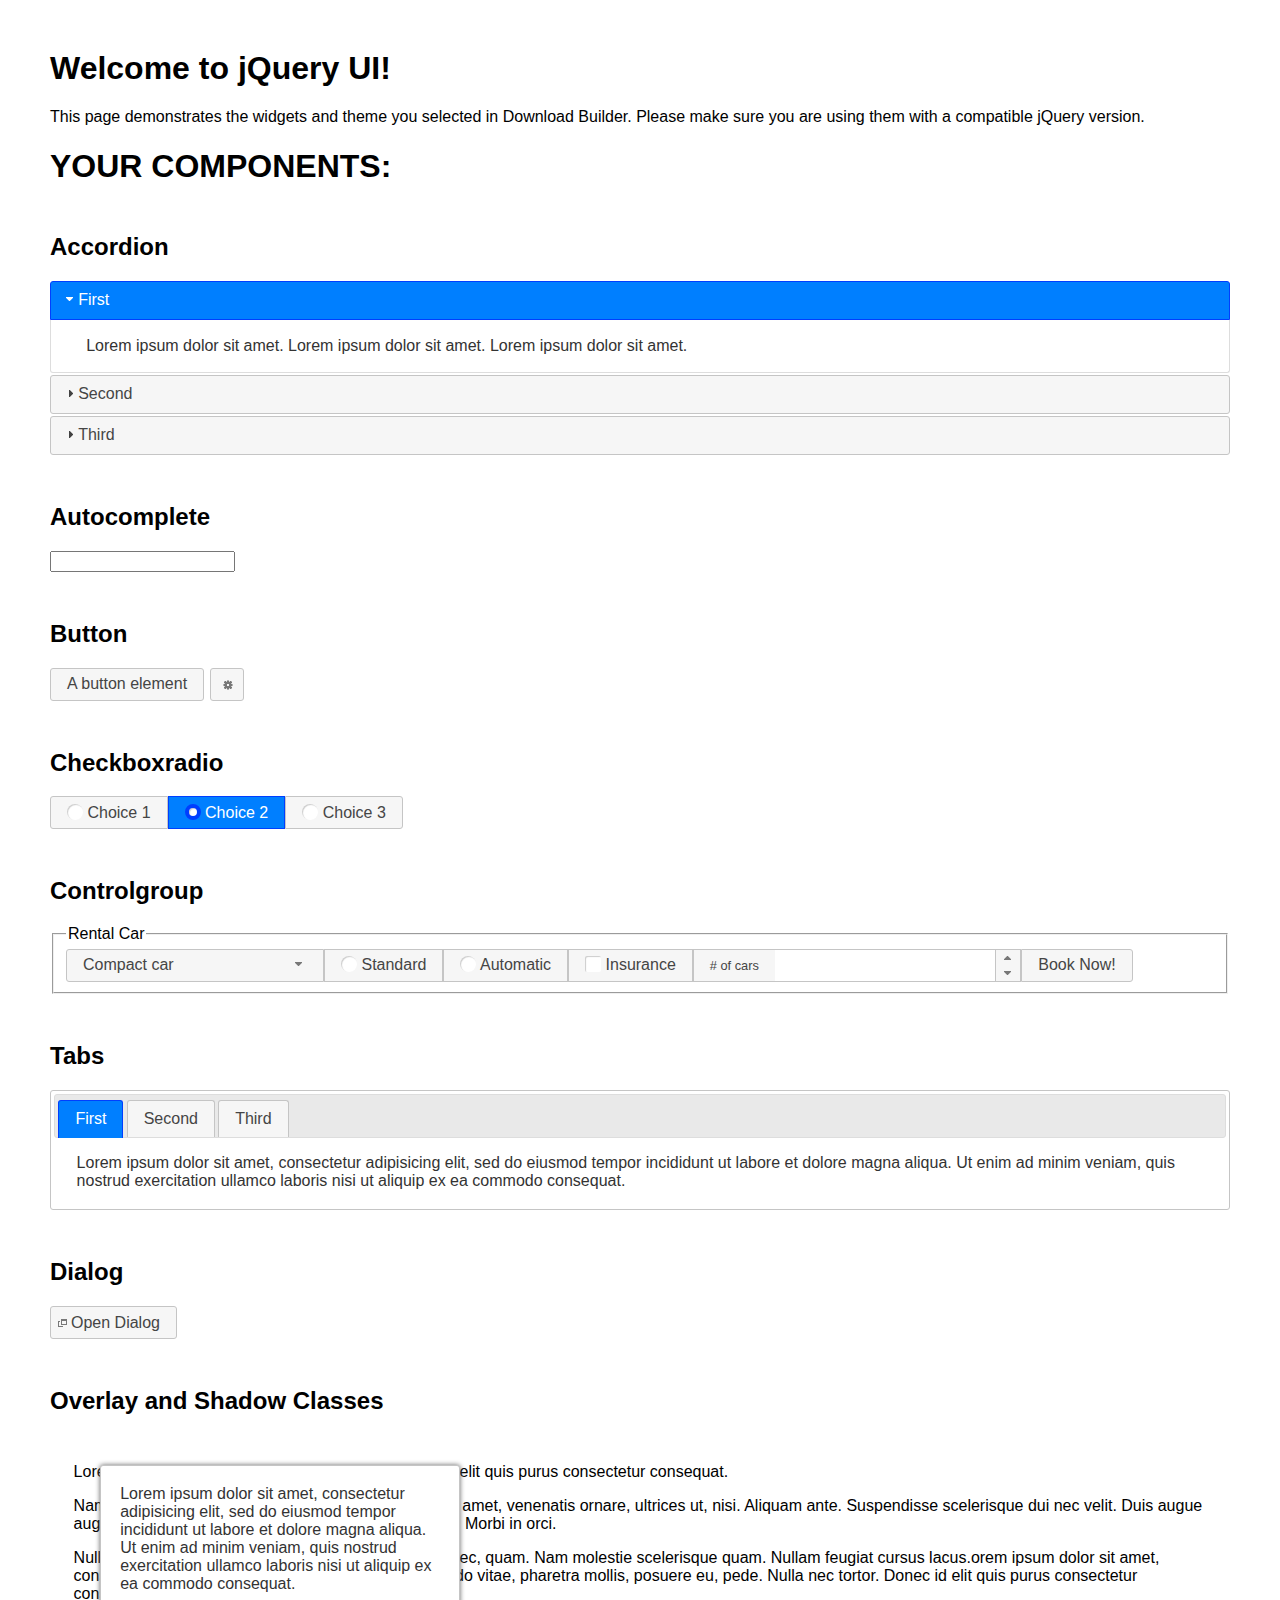
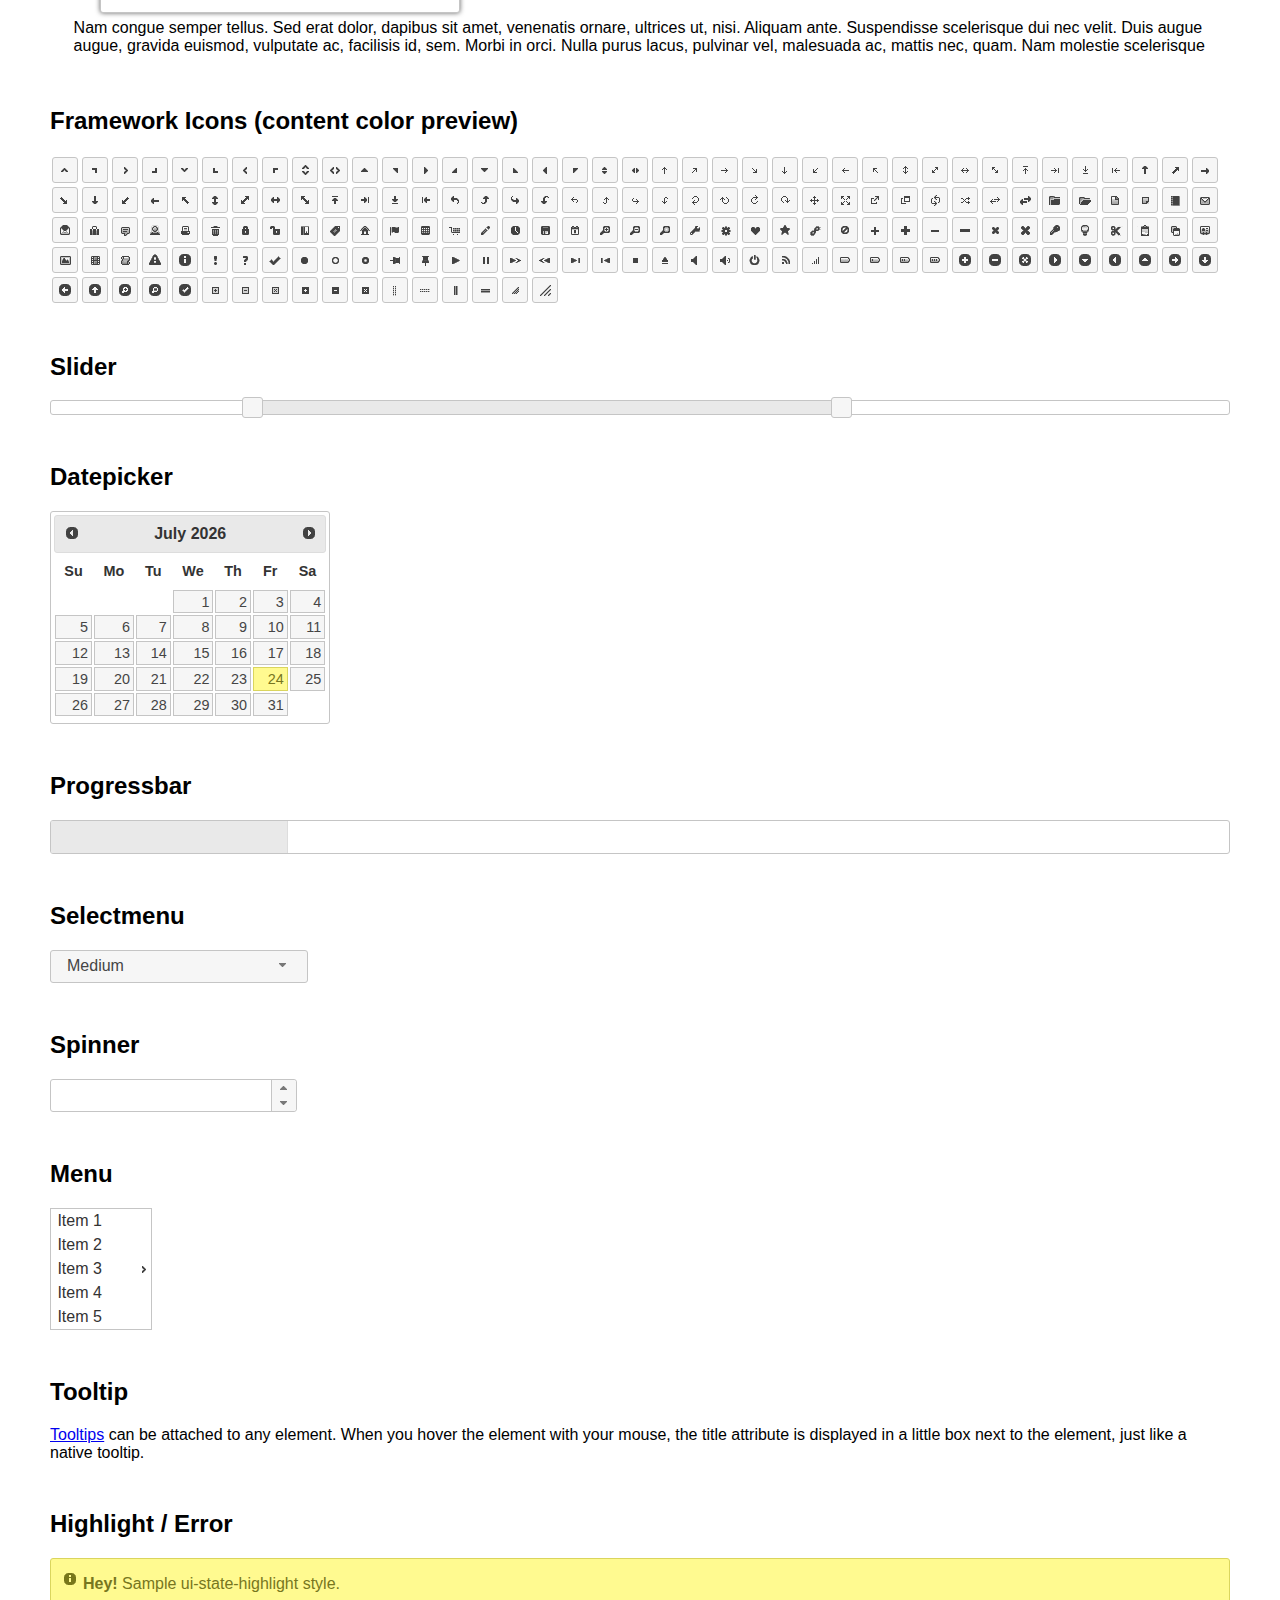
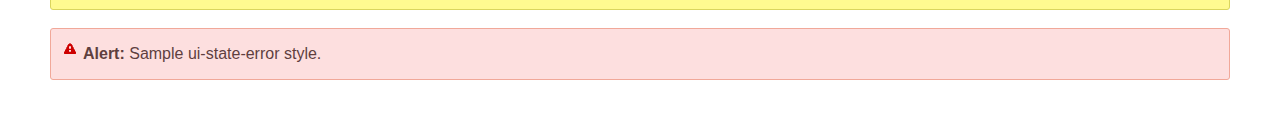
<file: staticfiles/js/jquery-ui-1.13.2/index.html>
<!doctype html>
<html lang="us">
<head>
	<meta charset="utf-8">
	<title>jQuery UI Example Page</title>
	<link href="jquery-ui.css" rel="stylesheet">
	<style>
	body{
		font-family: "Trebuchet MS", sans-serif;
		margin: 50px;
	}
	.demoHeaders {
		margin-top: 2em;
	}
	#dialog-link {
		padding: .4em 1em .4em 20px;
		text-decoration: none;
		position: relative;
	}
	#dialog-link span.ui-icon {
		margin: 0 5px 0 0;
		position: absolute;
		left: .2em;
		top: 50%;
		margin-top: -8px;
	}
	#icons {
		margin: 0;
		padding: 0;
	}
	#icons li {
		margin: 2px;
		position: relative;
		padding: 4px 0;
		cursor: pointer;
		float: left;
		list-style: none;
	}
	#icons span.ui-icon {
		float: left;
		margin: 0 4px;
	}
	.fakewindowcontain .ui-widget-overlay {
		position: absolute;
	}
	select {
		width: 200px;
	}
	</style>
</head>
<body>

<h1>Welcome to jQuery UI!</h1>

<div class="ui-widget">
	<p>This page demonstrates the widgets and theme you selected in Download Builder. Please make sure you are using them with a compatible jQuery version.</p>
</div>

<h1>YOUR COMPONENTS:</h1>

<!-- Accordion -->
<h2 class="demoHeaders">Accordion</h2>
<div id="accordion">
	<h3>First</h3>
	<div>Lorem ipsum dolor sit amet. Lorem ipsum dolor sit amet. Lorem ipsum dolor sit amet.</div>
	<h3>Second</h3>
	<div>Phasellus mattis tincidunt nibh.</div>
	<h3>Third</h3>
	<div>Nam dui erat, auctor a, dignissim quis.</div>
</div>

<!-- Autocomplete -->
<h2 class="demoHeaders">Autocomplete</h2>
<div>
	<input id="autocomplete" title="type &quot;a&quot;">
</div>

<!-- Button -->
<h2 class="demoHeaders">Button</h2>
<button id="button">A button element</button>
<button id="button-icon">An icon-only button</button>

<!-- Checkboxradio -->
<h2 class="demoHeaders">Checkboxradio</h2>
<form style="margin-top: 1em;">
	<div id="radioset">
		<input type="radio" id="radio1" name="radio"><label for="radio1">Choice 1</label>
		<input type="radio" id="radio2" name="radio" checked="checked"><label for="radio2">Choice 2</label>
		<input type="radio" id="radio3" name="radio"><label for="radio3">Choice 3</label>
	</div>
</form>

<!-- Controlgroup -->
<h2 class="demoHeaders">Controlgroup</h2>
<fieldset>
	<legend>Rental Car</legend>
	<div id="controlgroup">
		<select id="car-type">
			<option>Compact car</option>
			<option>Midsize car</option>
			<option>Full size car</option>
			<option>SUV</option>
			<option>Luxury</option>
			<option>Truck</option>
			<option>Van</option>
		</select>
		<label for="transmission-standard">Standard</label>
		<input type="radio" name="transmission" id="transmission-standard">
		<label for="transmission-automatic">Automatic</label>
		<input type="radio" name="transmission" id="transmission-automatic">
		<label for="insurance">Insurance</label>
		<input type="checkbox" name="insurance" id="insurance">
		<label for="horizontal-spinner" class="ui-controlgroup-label"># of cars</label>
		<input id="horizontal-spinner" class="ui-spinner-input">
		<button>Book Now!</button>
	</div>
</fieldset>

<!-- Tabs -->
<h2 class="demoHeaders">Tabs</h2>
<div id="tabs">
	<ul>
		<li><a href="#tabs-1">First</a></li>
		<li><a href="#tabs-2">Second</a></li>
		<li><a href="#tabs-3">Third</a></li>
	</ul>
	<div id="tabs-1">Lorem ipsum dolor sit amet, consectetur adipisicing elit, sed do eiusmod tempor incididunt ut labore et dolore magna aliqua. Ut enim ad minim veniam, quis nostrud exercitation ullamco laboris nisi ut aliquip ex ea commodo consequat.</div>
	<div id="tabs-2">Phasellus mattis tincidunt nibh. Cras orci urna, blandit id, pretium vel, aliquet ornare, felis. Maecenas scelerisque sem non nisl. Fusce sed lorem in enim dictum bibendum.</div>
	<div id="tabs-3">Nam dui erat, auctor a, dignissim quis, sollicitudin eu, felis. Pellentesque nisi urna, interdum eget, sagittis et, consequat vestibulum, lacus. Mauris porttitor ullamcorper augue.</div>
</div>

<h2 class="demoHeaders">Dialog</h2>
<p>
	<button id="dialog-link" class="ui-button ui-corner-all ui-widget">
		<span class="ui-icon ui-icon-newwin"></span>Open Dialog
	</button>
</p>

<h2 class="demoHeaders">Overlay and Shadow Classes</h2>
<div style="position: relative; width: 96%; height: 200px; padding:1% 2%; overflow:hidden;" class="fakewindowcontain">
	<p>Lorem ipsum dolor sit amet,  Nulla nec tortor. Donec id elit quis purus consectetur consequat. </p><p>Nam congue semper tellus. Sed erat dolor, dapibus sit amet, venenatis ornare, ultrices ut, nisi. Aliquam ante. Suspendisse scelerisque dui nec velit. Duis augue augue, gravida euismod, vulputate ac, facilisis id, sem. Morbi in orci. </p><p>Nulla purus lacus, pulvinar vel, malesuada ac, mattis nec, quam. Nam molestie scelerisque quam. Nullam feugiat cursus lacus.orem ipsum dolor sit amet, consectetur adipiscing elit. Donec libero risus, commodo vitae, pharetra mollis, posuere eu, pede. Nulla nec tortor. Donec id elit quis purus consectetur consequat. </p><p>Nam congue semper tellus. Sed erat dolor, dapibus sit amet, venenatis ornare, ultrices ut, nisi. Aliquam ante. Suspendisse scelerisque dui nec velit. Duis augue augue, gravida euismod, vulputate ac, facilisis id, sem. Morbi in orci. Nulla purus lacus, pulvinar vel, malesuada ac, mattis nec, quam. Nam molestie scelerisque quam. </p><p>Nullam feugiat cursus lacus.orem ipsum dolor sit amet, consectetur adipiscing elit. Donec libero risus, commodo vitae, pharetra mollis, posuere eu, pede. Nulla nec tortor. Donec id elit quis purus consectetur consequat. Nam congue semper tellus. Sed erat dolor, dapibus sit amet, venenatis ornare, ultrices ut, nisi. Aliquam ante. </p><p>Suspendisse scelerisque dui nec velit. Duis augue augue, gravida euismod, vulputate ac, facilisis id, sem. Morbi in orci. Nulla purus lacus, pulvinar vel, malesuada ac, mattis nec, quam. Nam molestie scelerisque quam. Nullam feugiat cursus lacus.orem ipsum dolor sit amet, consectetur adipiscing elit. Donec libero risus, commodo vitae, pharetra mollis, posuere eu, pede. Nulla nec tortor. Donec id elit quis purus consectetur consequat. Nam congue semper tellus. Sed erat dolor, dapibus sit amet, venenatis ornare, ultrices ut, nisi. </p>

	<!-- ui-dialog -->
	<div class="ui-widget-overlay ui-front"></div>
	<div style="position: absolute; width: 320px; left: 50px; top: 30px; padding: 1.2em" class="ui-widget ui-front ui-widget-content ui-corner-all ui-widget-shadow">
		Lorem ipsum dolor sit amet, consectetur adipisicing elit, sed do eiusmod tempor incididunt ut labore et dolore magna aliqua. Ut enim ad minim veniam, quis nostrud exercitation ullamco laboris nisi ut aliquip ex ea commodo consequat.
	</div>

</div>

<!-- ui-dialog -->
<div id="dialog" title="Dialog Title">
	<p>Lorem ipsum dolor sit amet, consectetur adipisicing elit, sed do eiusmod tempor incididunt ut labore et dolore magna aliqua. Ut enim ad minim veniam, quis nostrud exercitation ullamco laboris nisi ut aliquip ex ea commodo consequat.</p>
</div>


<h2 class="demoHeaders">Framework Icons (content color preview)</h2>
<ul id="icons" class="ui-widget ui-helper-clearfix">
	<li class="ui-state-default ui-corner-all" title=".ui-icon-caret-1-n"><span class="ui-icon ui-icon-caret-1-n"></span></li>
	<li class="ui-state-default ui-corner-all" title=".ui-icon-caret-1-ne"><span class="ui-icon ui-icon-caret-1-ne"></span></li>
	<li class="ui-state-default ui-corner-all" title=".ui-icon-caret-1-e"><span class="ui-icon ui-icon-caret-1-e"></span></li>
	<li class="ui-state-default ui-corner-all" title=".ui-icon-caret-1-se"><span class="ui-icon ui-icon-caret-1-se"></span></li>
	<li class="ui-state-default ui-corner-all" title=".ui-icon-caret-1-s"><span class="ui-icon ui-icon-caret-1-s"></span></li>
	<li class="ui-state-default ui-corner-all" title=".ui-icon-caret-1-sw"><span class="ui-icon ui-icon-caret-1-sw"></span></li>
	<li class="ui-state-default ui-corner-all" title=".ui-icon-caret-1-w"><span class="ui-icon ui-icon-caret-1-w"></span></li>
	<li class="ui-state-default ui-corner-all" title=".ui-icon-caret-1-nw"><span class="ui-icon ui-icon-caret-1-nw"></span></li>
	<li class="ui-state-default ui-corner-all" title=".ui-icon-caret-2-n-s"><span class="ui-icon ui-icon-caret-2-n-s"></span></li>
	<li class="ui-state-default ui-corner-all" title=".ui-icon-caret-2-e-w"><span class="ui-icon ui-icon-caret-2-e-w"></span></li>
	<li class="ui-state-default ui-corner-all" title=".ui-icon-triangle-1-n"><span class="ui-icon ui-icon-triangle-1-n"></span></li>
	<li class="ui-state-default ui-corner-all" title=".ui-icon-triangle-1-ne"><span class="ui-icon ui-icon-triangle-1-ne"></span></li>
	<li class="ui-state-default ui-corner-all" title=".ui-icon-triangle-1-e"><span class="ui-icon ui-icon-triangle-1-e"></span></li>
	<li class="ui-state-default ui-corner-all" title=".ui-icon-triangle-1-se"><span class="ui-icon ui-icon-triangle-1-se"></span></li>
	<li class="ui-state-default ui-corner-all" title=".ui-icon-triangle-1-s"><span class="ui-icon ui-icon-triangle-1-s"></span></li>
	<li class="ui-state-default ui-corner-all" title=".ui-icon-triangle-1-sw"><span class="ui-icon ui-icon-triangle-1-sw"></span></li>
	<li class="ui-state-default ui-corner-all" title=".ui-icon-triangle-1-w"><span class="ui-icon ui-icon-triangle-1-w"></span></li>
	<li class="ui-state-default ui-corner-all" title=".ui-icon-triangle-1-nw"><span class="ui-icon ui-icon-triangle-1-nw"></span></li>
	<li class="ui-state-default ui-corner-all" title=".ui-icon-triangle-2-n-s"><span class="ui-icon ui-icon-triangle-2-n-s"></span></li>
	<li class="ui-state-default ui-corner-all" title=".ui-icon-triangle-2-e-w"><span class="ui-icon ui-icon-triangle-2-e-w"></span></li>
	<li class="ui-state-default ui-corner-all" title=".ui-icon-arrow-1-n"><span class="ui-icon ui-icon-arrow-1-n"></span></li>
	<li class="ui-state-default ui-corner-all" title=".ui-icon-arrow-1-ne"><span class="ui-icon ui-icon-arrow-1-ne"></span></li>
	<li class="ui-state-default ui-corner-all" title=".ui-icon-arrow-1-e"><span class="ui-icon ui-icon-arrow-1-e"></span></li>
	<li class="ui-state-default ui-corner-all" title=".ui-icon-arrow-1-se"><span class="ui-icon ui-icon-arrow-1-se"></span></li>
	<li class="ui-state-default ui-corner-all" title=".ui-icon-arrow-1-s"><span class="ui-icon ui-icon-arrow-1-s"></span></li>
	<li class="ui-state-default ui-corner-all" title=".ui-icon-arrow-1-sw"><span class="ui-icon ui-icon-arrow-1-sw"></span></li>
	<li class="ui-state-default ui-corner-all" title=".ui-icon-arrow-1-w"><span class="ui-icon ui-icon-arrow-1-w"></span></li>
	<li class="ui-state-default ui-corner-all" title=".ui-icon-arrow-1-nw"><span class="ui-icon ui-icon-arrow-1-nw"></span></li>
	<li class="ui-state-default ui-corner-all" title=".ui-icon-arrow-2-n-s"><span class="ui-icon ui-icon-arrow-2-n-s"></span></li>
	<li class="ui-state-default ui-corner-all" title=".ui-icon-arrow-2-ne-sw"><span class="ui-icon ui-icon-arrow-2-ne-sw"></span></li>
	<li class="ui-state-default ui-corner-all" title=".ui-icon-arrow-2-e-w"><span class="ui-icon ui-icon-arrow-2-e-w"></span></li>
	<li class="ui-state-default ui-corner-all" title=".ui-icon-arrow-2-se-nw"><span class="ui-icon ui-icon-arrow-2-se-nw"></span></li>
	<li class="ui-state-default ui-corner-all" title=".ui-icon-arrowstop-1-n"><span class="ui-icon ui-icon-arrowstop-1-n"></span></li>
	<li class="ui-state-default ui-corner-all" title=".ui-icon-arrowstop-1-e"><span class="ui-icon ui-icon-arrowstop-1-e"></span></li>
	<li class="ui-state-default ui-corner-all" title=".ui-icon-arrowstop-1-s"><span class="ui-icon ui-icon-arrowstop-1-s"></span></li>
	<li class="ui-state-default ui-corner-all" title=".ui-icon-arrowstop-1-w"><span class="ui-icon ui-icon-arrowstop-1-w"></span></li>
	<li class="ui-state-default ui-corner-all" title=".ui-icon-arrowthick-1-n"><span class="ui-icon ui-icon-arrowthick-1-n"></span></li>
	<li class="ui-state-default ui-corner-all" title=".ui-icon-arrowthick-1-ne"><span class="ui-icon ui-icon-arrowthick-1-ne"></span></li>
	<li class="ui-state-default ui-corner-all" title=".ui-icon-arrowthick-1-e"><span class="ui-icon ui-icon-arrowthick-1-e"></span></li>
	<li class="ui-state-default ui-corner-all" title=".ui-icon-arrowthick-1-se"><span class="ui-icon ui-icon-arrowthick-1-se"></span></li>
	<li class="ui-state-default ui-corner-all" title=".ui-icon-arrowthick-1-s"><span class="ui-icon ui-icon-arrowthick-1-s"></span></li>
	<li class="ui-state-default ui-corner-all" title=".ui-icon-arrowthick-1-sw"><span class="ui-icon ui-icon-arrowthick-1-sw"></span></li>
	<li class="ui-state-default ui-corner-all" title=".ui-icon-arrowthick-1-w"><span class="ui-icon ui-icon-arrowthick-1-w"></span></li>
	<li class="ui-state-default ui-corner-all" title=".ui-icon-arrowthick-1-nw"><span class="ui-icon ui-icon-arrowthick-1-nw"></span></li>
	<li class="ui-state-default ui-corner-all" title=".ui-icon-arrowthick-2-n-s"><span class="ui-icon ui-icon-arrowthick-2-n-s"></span></li>
	<li class="ui-state-default ui-corner-all" title=".ui-icon-arrowthick-2-ne-sw"><span class="ui-icon ui-icon-arrowthick-2-ne-sw"></span></li>
	<li class="ui-state-default ui-corner-all" title=".ui-icon-arrowthick-2-e-w"><span class="ui-icon ui-icon-arrowthick-2-e-w"></span></li>
	<li class="ui-state-default ui-corner-all" title=".ui-icon-arrowthick-2-se-nw"><span class="ui-icon ui-icon-arrowthick-2-se-nw"></span></li>
	<li class="ui-state-default ui-corner-all" title=".ui-icon-arrowthickstop-1-n"><span class="ui-icon ui-icon-arrowthickstop-1-n"></span></li>
	<li class="ui-state-default ui-corner-all" title=".ui-icon-arrowthickstop-1-e"><span class="ui-icon ui-icon-arrowthickstop-1-e"></span></li>
	<li class="ui-state-default ui-corner-all" title=".ui-icon-arrowthickstop-1-s"><span class="ui-icon ui-icon-arrowthickstop-1-s"></span></li>
	<li class="ui-state-default ui-corner-all" title=".ui-icon-arrowthickstop-1-w"><span class="ui-icon ui-icon-arrowthickstop-1-w"></span></li>
	<li class="ui-state-default ui-corner-all" title=".ui-icon-arrowreturnthick-1-w"><span class="ui-icon ui-icon-arrowreturnthick-1-w"></span></li>
	<li class="ui-state-default ui-corner-all" title=".ui-icon-arrowreturnthick-1-n"><span class="ui-icon ui-icon-arrowreturnthick-1-n"></span></li>
	<li class="ui-state-default ui-corner-all" title=".ui-icon-arrowreturnthick-1-e"><span class="ui-icon ui-icon-arrowreturnthick-1-e"></span></li>
	<li class="ui-state-default ui-corner-all" title=".ui-icon-arrowreturnthick-1-s"><span class="ui-icon ui-icon-arrowreturnthick-1-s"></span></li>
	<li class="ui-state-default ui-corner-all" title=".ui-icon-arrowreturn-1-w"><span class="ui-icon ui-icon-arrowreturn-1-w"></span></li>
	<li class="ui-state-default ui-corner-all" title=".ui-icon-arrowreturn-1-n"><span class="ui-icon ui-icon-arrowreturn-1-n"></span></li>
	<li class="ui-state-default ui-corner-all" title=".ui-icon-arrowreturn-1-e"><span class="ui-icon ui-icon-arrowreturn-1-e"></span></li>
	<li class="ui-state-default ui-corner-all" title=".ui-icon-arrowreturn-1-s"><span class="ui-icon ui-icon-arrowreturn-1-s"></span></li>
	<li class="ui-state-default ui-corner-all" title=".ui-icon-arrowrefresh-1-w"><span class="ui-icon ui-icon-arrowrefresh-1-w"></span></li>
	<li class="ui-state-default ui-corner-all" title=".ui-icon-arrowrefresh-1-n"><span class="ui-icon ui-icon-arrowrefresh-1-n"></span></li>
	<li class="ui-state-default ui-corner-all" title=".ui-icon-arrowrefresh-1-e"><span class="ui-icon ui-icon-arrowrefresh-1-e"></span></li>
	<li class="ui-state-default ui-corner-all" title=".ui-icon-arrowrefresh-1-s"><span class="ui-icon ui-icon-arrowrefresh-1-s"></span></li>
	<li class="ui-state-default ui-corner-all" title=".ui-icon-arrow-4"><span class="ui-icon ui-icon-arrow-4"></span></li>
	<li class="ui-state-default ui-corner-all" title=".ui-icon-arrow-4-diag"><span class="ui-icon ui-icon-arrow-4-diag"></span></li>
	<li class="ui-state-default ui-corner-all" title=".ui-icon-extlink"><span class="ui-icon ui-icon-extlink"></span></li>
	<li class="ui-state-default ui-corner-all" title=".ui-icon-newwin"><span class="ui-icon ui-icon-newwin"></span></li>
	<li class="ui-state-default ui-corner-all" title=".ui-icon-refresh"><span class="ui-icon ui-icon-refresh"></span></li>
	<li class="ui-state-default ui-corner-all" title=".ui-icon-shuffle"><span class="ui-icon ui-icon-shuffle"></span></li>
	<li class="ui-state-default ui-corner-all" title=".ui-icon-transfer-e-w"><span class="ui-icon ui-icon-transfer-e-w"></span></li>
	<li class="ui-state-default ui-corner-all" title=".ui-icon-transferthick-e-w"><span class="ui-icon ui-icon-transferthick-e-w"></span></li>
	<li class="ui-state-default ui-corner-all" title=".ui-icon-folder-collapsed"><span class="ui-icon ui-icon-folder-collapsed"></span></li>
	<li class="ui-state-default ui-corner-all" title=".ui-icon-folder-open"><span class="ui-icon ui-icon-folder-open"></span></li>
	<li class="ui-state-default ui-corner-all" title=".ui-icon-document"><span class="ui-icon ui-icon-document"></span></li>
	<li class="ui-state-default ui-corner-all" title=".ui-icon-document-b"><span class="ui-icon ui-icon-document-b"></span></li>
	<li class="ui-state-default ui-corner-all" title=".ui-icon-note"><span class="ui-icon ui-icon-note"></span></li>
	<li class="ui-state-default ui-corner-all" title=".ui-icon-mail-closed"><span class="ui-icon ui-icon-mail-closed"></span></li>
	<li class="ui-state-default ui-corner-all" title=".ui-icon-mail-open"><span class="ui-icon ui-icon-mail-open"></span></li>
	<li class="ui-state-default ui-corner-all" title=".ui-icon-suitcase"><span class="ui-icon ui-icon-suitcase"></span></li>
	<li class="ui-state-default ui-corner-all" title=".ui-icon-comment"><span class="ui-icon ui-icon-comment"></span></li>
	<li class="ui-state-default ui-corner-all" title=".ui-icon-person"><span class="ui-icon ui-icon-person"></span></li>
	<li class="ui-state-default ui-corner-all" title=".ui-icon-print"><span class="ui-icon ui-icon-print"></span></li>
	<li class="ui-state-default ui-corner-all" title=".ui-icon-trash"><span class="ui-icon ui-icon-trash"></span></li>
	<li class="ui-state-default ui-corner-all" title=".ui-icon-locked"><span class="ui-icon ui-icon-locked"></span></li>
	<li class="ui-state-default ui-corner-all" title=".ui-icon-unlocked"><span class="ui-icon ui-icon-unlocked"></span></li>
	<li class="ui-state-default ui-corner-all" title=".ui-icon-bookmark"><span class="ui-icon ui-icon-bookmark"></span></li>
	<li class="ui-state-default ui-corner-all" title=".ui-icon-tag"><span class="ui-icon ui-icon-tag"></span></li>
	<li class="ui-state-default ui-corner-all" title=".ui-icon-home"><span class="ui-icon ui-icon-home"></span></li>
	<li class="ui-state-default ui-corner-all" title=".ui-icon-flag"><span class="ui-icon ui-icon-flag"></span></li>
	<li class="ui-state-default ui-corner-all" title=".ui-icon-calculator"><span class="ui-icon ui-icon-calculator"></span></li>
	<li class="ui-state-default ui-corner-all" title=".ui-icon-cart"><span class="ui-icon ui-icon-cart"></span></li>
	<li class="ui-state-default ui-corner-all" title=".ui-icon-pencil"><span class="ui-icon ui-icon-pencil"></span></li>
	<li class="ui-state-default ui-corner-all" title=".ui-icon-clock"><span class="ui-icon ui-icon-clock"></span></li>
	<li class="ui-state-default ui-corner-all" title=".ui-icon-disk"><span class="ui-icon ui-icon-disk"></span></li>
	<li class="ui-state-default ui-corner-all" title=".ui-icon-calendar"><span class="ui-icon ui-icon-calendar"></span></li>
	<li class="ui-state-default ui-corner-all" title=".ui-icon-zoomin"><span class="ui-icon ui-icon-zoomin"></span></li>
	<li class="ui-state-default ui-corner-all" title=".ui-icon-zoomout"><span class="ui-icon ui-icon-zoomout"></span></li>
	<li class="ui-state-default ui-corner-all" title=".ui-icon-search"><span class="ui-icon ui-icon-search"></span></li>
	<li class="ui-state-default ui-corner-all" title=".ui-icon-wrench"><span class="ui-icon ui-icon-wrench"></span></li>
	<li class="ui-state-default ui-corner-all" title=".ui-icon-gear"><span class="ui-icon ui-icon-gear"></span></li>
	<li class="ui-state-default ui-corner-all" title=".ui-icon-heart"><span class="ui-icon ui-icon-heart"></span></li>
	<li class="ui-state-default ui-corner-all" title=".ui-icon-star"><span class="ui-icon ui-icon-star"></span></li>
	<li class="ui-state-default ui-corner-all" title=".ui-icon-link"><span class="ui-icon ui-icon-link"></span></li>
	<li class="ui-state-default ui-corner-all" title=".ui-icon-cancel"><span class="ui-icon ui-icon-cancel"></span></li>
	<li class="ui-state-default ui-corner-all" title=".ui-icon-plus"><span class="ui-icon ui-icon-plus"></span></li>
	<li class="ui-state-default ui-corner-all" title=".ui-icon-plusthick"><span class="ui-icon ui-icon-plusthick"></span></li>
	<li class="ui-state-default ui-corner-all" title=".ui-icon-minus"><span class="ui-icon ui-icon-minus"></span></li>
	<li class="ui-state-default ui-corner-all" title=".ui-icon-minusthick"><span class="ui-icon ui-icon-minusthick"></span></li>
	<li class="ui-state-default ui-corner-all" title=".ui-icon-close"><span class="ui-icon ui-icon-close"></span></li>
	<li class="ui-state-default ui-corner-all" title=".ui-icon-closethick"><span class="ui-icon ui-icon-closethick"></span></li>
	<li class="ui-state-default ui-corner-all" title=".ui-icon-key"><span class="ui-icon ui-icon-key"></span></li>
	<li class="ui-state-default ui-corner-all" title=".ui-icon-lightbulb"><span class="ui-icon ui-icon-lightbulb"></span></li>
	<li class="ui-state-default ui-corner-all" title=".ui-icon-scissors"><span class="ui-icon ui-icon-scissors"></span></li>
	<li class="ui-state-default ui-corner-all" title=".ui-icon-clipboard"><span class="ui-icon ui-icon-clipboard"></span></li>
	<li class="ui-state-default ui-corner-all" title=".ui-icon-copy"><span class="ui-icon ui-icon-copy"></span></li>
	<li class="ui-state-default ui-corner-all" title=".ui-icon-contact"><span class="ui-icon ui-icon-contact"></span></li>
	<li class="ui-state-default ui-corner-all" title=".ui-icon-image"><span class="ui-icon ui-icon-image"></span></li>
	<li class="ui-state-default ui-corner-all" title=".ui-icon-video"><span class="ui-icon ui-icon-video"></span></li>
	<li class="ui-state-default ui-corner-all" title=".ui-icon-script"><span class="ui-icon ui-icon-script"></span></li>
	<li class="ui-state-default ui-corner-all" title=".ui-icon-alert"><span class="ui-icon ui-icon-alert"></span></li>
	<li class="ui-state-default ui-corner-all" title=".ui-icon-info"><span class="ui-icon ui-icon-info"></span></li>
	<li class="ui-state-default ui-corner-all" title=".ui-icon-notice"><span class="ui-icon ui-icon-notice"></span></li>
	<li class="ui-state-default ui-corner-all" title=".ui-icon-help"><span class="ui-icon ui-icon-help"></span></li>
	<li class="ui-state-default ui-corner-all" title=".ui-icon-check"><span class="ui-icon ui-icon-check"></span></li>
	<li class="ui-state-default ui-corner-all" title=".ui-icon-bullet"><span class="ui-icon ui-icon-bullet"></span></li>
	<li class="ui-state-default ui-corner-all" title=".ui-icon-radio-off"><span class="ui-icon ui-icon-radio-off"></span></li>
	<li class="ui-state-default ui-corner-all" title=".ui-icon-radio-on"><span class="ui-icon ui-icon-radio-on"></span></li>
	<li class="ui-state-default ui-corner-all" title=".ui-icon-pin-w"><span class="ui-icon ui-icon-pin-w"></span></li>
	<li class="ui-state-default ui-corner-all" title=".ui-icon-pin-s"><span class="ui-icon ui-icon-pin-s"></span></li>
	<li class="ui-state-default ui-corner-all" title=".ui-icon-play"><span class="ui-icon ui-icon-play"></span></li>
	<li class="ui-state-default ui-corner-all" title=".ui-icon-pause"><span class="ui-icon ui-icon-pause"></span></li>
	<li class="ui-state-default ui-corner-all" title=".ui-icon-seek-next"><span class="ui-icon ui-icon-seek-next"></span></li>
	<li class="ui-state-default ui-corner-all" title=".ui-icon-seek-prev"><span class="ui-icon ui-icon-seek-prev"></span></li>
	<li class="ui-state-default ui-corner-all" title=".ui-icon-seek-end"><span class="ui-icon ui-icon-seek-end"></span></li>
	<li class="ui-state-default ui-corner-all" title=".ui-icon-seek-first"><span class="ui-icon ui-icon-seek-first"></span></li>
	<li class="ui-state-default ui-corner-all" title=".ui-icon-stop"><span class="ui-icon ui-icon-stop"></span></li>
	<li class="ui-state-default ui-corner-all" title=".ui-icon-eject"><span class="ui-icon ui-icon-eject"></span></li>
	<li class="ui-state-default ui-corner-all" title=".ui-icon-volume-off"><span class="ui-icon ui-icon-volume-off"></span></li>
	<li class="ui-state-default ui-corner-all" title=".ui-icon-volume-on"><span class="ui-icon ui-icon-volume-on"></span></li>
	<li class="ui-state-default ui-corner-all" title=".ui-icon-power"><span class="ui-icon ui-icon-power"></span></li>
	<li class="ui-state-default ui-corner-all" title=".ui-icon-signal-diag"><span class="ui-icon ui-icon-signal-diag"></span></li>
	<li class="ui-state-default ui-corner-all" title=".ui-icon-signal"><span class="ui-icon ui-icon-signal"></span></li>
	<li class="ui-state-default ui-corner-all" title=".ui-icon-battery-0"><span class="ui-icon ui-icon-battery-0"></span></li>
	<li class="ui-state-default ui-corner-all" title=".ui-icon-battery-1"><span class="ui-icon ui-icon-battery-1"></span></li>
	<li class="ui-state-default ui-corner-all" title=".ui-icon-battery-2"><span class="ui-icon ui-icon-battery-2"></span></li>
	<li class="ui-state-default ui-corner-all" title=".ui-icon-battery-3"><span class="ui-icon ui-icon-battery-3"></span></li>
	<li class="ui-state-default ui-corner-all" title=".ui-icon-circle-plus"><span class="ui-icon ui-icon-circle-plus"></span></li>
	<li class="ui-state-default ui-corner-all" title=".ui-icon-circle-minus"><span class="ui-icon ui-icon-circle-minus"></span></li>
	<li class="ui-state-default ui-corner-all" title=".ui-icon-circle-close"><span class="ui-icon ui-icon-circle-close"></span></li>
	<li class="ui-state-default ui-corner-all" title=".ui-icon-circle-triangle-e"><span class="ui-icon ui-icon-circle-triangle-e"></span></li>
	<li class="ui-state-default ui-corner-all" title=".ui-icon-circle-triangle-s"><span class="ui-icon ui-icon-circle-triangle-s"></span></li>
	<li class="ui-state-default ui-corner-all" title=".ui-icon-circle-triangle-w"><span class="ui-icon ui-icon-circle-triangle-w"></span></li>
	<li class="ui-state-default ui-corner-all" title=".ui-icon-circle-triangle-n"><span class="ui-icon ui-icon-circle-triangle-n"></span></li>
	<li class="ui-state-default ui-corner-all" title=".ui-icon-circle-arrow-e"><span class="ui-icon ui-icon-circle-arrow-e"></span></li>
	<li class="ui-state-default ui-corner-all" title=".ui-icon-circle-arrow-s"><span class="ui-icon ui-icon-circle-arrow-s"></span></li>
	<li class="ui-state-default ui-corner-all" title=".ui-icon-circle-arrow-w"><span class="ui-icon ui-icon-circle-arrow-w"></span></li>
	<li class="ui-state-default ui-corner-all" title=".ui-icon-circle-arrow-n"><span class="ui-icon ui-icon-circle-arrow-n"></span></li>
	<li class="ui-state-default ui-corner-all" title=".ui-icon-circle-zoomin"><span class="ui-icon ui-icon-circle-zoomin"></span></li>
	<li class="ui-state-default ui-corner-all" title=".ui-icon-circle-zoomout"><span class="ui-icon ui-icon-circle-zoomout"></span></li>
	<li class="ui-state-default ui-corner-all" title=".ui-icon-circle-check"><span class="ui-icon ui-icon-circle-check"></span></li>
	<li class="ui-state-default ui-corner-all" title=".ui-icon-circlesmall-plus"><span class="ui-icon ui-icon-circlesmall-plus"></span></li>
	<li class="ui-state-default ui-corner-all" title=".ui-icon-circlesmall-minus"><span class="ui-icon ui-icon-circlesmall-minus"></span></li>
	<li class="ui-state-default ui-corner-all" title=".ui-icon-circlesmall-close"><span class="ui-icon ui-icon-circlesmall-close"></span></li>
	<li class="ui-state-default ui-corner-all" title=".ui-icon-squaresmall-plus"><span class="ui-icon ui-icon-squaresmall-plus"></span></li>
	<li class="ui-state-default ui-corner-all" title=".ui-icon-squaresmall-minus"><span class="ui-icon ui-icon-squaresmall-minus"></span></li>
	<li class="ui-state-default ui-corner-all" title=".ui-icon-squaresmall-close"><span class="ui-icon ui-icon-squaresmall-close"></span></li>
	<li class="ui-state-default ui-corner-all" title=".ui-icon-grip-dotted-vertical"><span class="ui-icon ui-icon-grip-dotted-vertical"></span></li>
	<li class="ui-state-default ui-corner-all" title=".ui-icon-grip-dotted-horizontal"><span class="ui-icon ui-icon-grip-dotted-horizontal"></span></li>
	<li class="ui-state-default ui-corner-all" title=".ui-icon-grip-solid-vertical"><span class="ui-icon ui-icon-grip-solid-vertical"></span></li>
	<li class="ui-state-default ui-corner-all" title=".ui-icon-grip-solid-horizontal"><span class="ui-icon ui-icon-grip-solid-horizontal"></span></li>
	<li class="ui-state-default ui-corner-all" title=".ui-icon-gripsmall-diagonal-se"><span class="ui-icon ui-icon-gripsmall-diagonal-se"></span></li>
	<li class="ui-state-default ui-corner-all" title=".ui-icon-grip-diagonal-se"><span class="ui-icon ui-icon-grip-diagonal-se"></span></li>
</ul>

<!-- Slider -->
<h2 class="demoHeaders">Slider</h2>
<div id="slider"></div>

<!-- Datepicker -->
<h2 class="demoHeaders">Datepicker</h2>
<div id="datepicker"></div>

<!-- Progressbar -->
<h2 class="demoHeaders">Progressbar</h2>
<div id="progressbar"></div>

<!-- Progressbar -->
<h2 class="demoHeaders">Selectmenu</h2>
<select id="selectmenu">
	<option>Slower</option>
	<option>Slow</option>
	<option selected="selected">Medium</option>
	<option>Fast</option>
	<option>Faster</option>
</select>

<!-- Spinner -->
<h2 class="demoHeaders">Spinner</h2>
<input id="spinner">

<!-- Menu -->
<h2 class="demoHeaders">Menu</h2>
<ul style="width:100px;" id="menu">
	<li><div>Item 1</div></li>
	<li><div>Item 2</div></li>
	<li><div>Item 3</div>
		<ul>
			<li><div>Item 3-1</div></li>
			<li><div>Item 3-2</div></li>
			<li><div>Item 3-3</div></li>
			<li><div>Item 3-4</div></li>
			<li><div>Item 3-5</div></li>
		</ul>
	</li>
	<li><div>Item 4</div></li>
	<li><div>Item 5</div></li>
</ul>

<!-- Tooltip -->
<h2 class="demoHeaders">Tooltip</h2>
<p id="tooltip">
	<a href="#" title="That&apos;s what this widget is">Tooltips</a> can be attached to any element. When you hover
the element with your mouse, the title attribute is displayed in a little box next to the element, just like a native tooltip.
</p>

<!-- Highlight / Error -->
<h2 class="demoHeaders">Highlight / Error</h2>
<div class="ui-widget">
	<div class="ui-state-highlight ui-corner-all" style="margin-top: 20px; padding: 0 .7em;">
		<p><span class="ui-icon ui-icon-info" style="float: left; margin-right: .3em;"></span>
		<strong>Hey!</strong> Sample ui-state-highlight style.</p>
	</div>
</div>
<br>
<div class="ui-widget">
	<div class="ui-state-error ui-corner-all" style="padding: 0 .7em;">
		<p><span class="ui-icon ui-icon-alert" style="float: left; margin-right: .3em;"></span>
		<strong>Alert:</strong> Sample ui-state-error style.</p>
	</div>
</div>

<script src="external/jquery/jquery.js"></script>
<script src="jquery-ui.js"></script>
<script>
$( "#accordion" ).accordion();

var availableTags = [
	"ActionScript",
	"AppleScript",
	"Asp",
	"BASIC",
	"C",
	"C++",
	"Clojure",
	"COBOL",
	"ColdFusion",
	"Erlang",
	"Fortran",
	"Groovy",
	"Haskell",
	"Java",
	"JavaScript",
	"Lisp",
	"Perl",
	"PHP",
	"Python",
	"Ruby",
	"Scala",
	"Scheme"
];
$( "#autocomplete" ).autocomplete({
	source: availableTags
});

$( "#button" ).button();
$( "#button-icon" ).button({
	icon: "ui-icon-gear",
	showLabel: false
});

$( "#radioset" ).buttonset();

$( "#controlgroup" ).controlgroup();

$( "#tabs" ).tabs();

$( "#dialog" ).dialog({
	autoOpen: false,
	width: 400,
	buttons: [
		{
			text: "Ok",
			click: function() {
				$( this ).dialog( "close" );
			}
		},
		{
			text: "Cancel",
			click: function() {
				$( this ).dialog( "close" );
			}
		}
	]
});

// Link to open the dialog
$( "#dialog-link" ).click(function( event ) {
	$( "#dialog" ).dialog( "open" );
	event.preventDefault();
});

$( "#datepicker" ).datepicker({
	inline: true
});

$( "#slider" ).slider({
	range: true,
	values: [ 17, 67 ]
});

$( "#progressbar" ).progressbar({
	value: 20
});

$( "#spinner" ).spinner();

$( "#menu" ).menu();

$( "#tooltip" ).tooltip();

$( "#selectmenu" ).selectmenu();

// Hover states on the static widgets
$( "#dialog-link, #icons li" ).hover(
	function() {
		$( this ).addClass( "ui-state-hover" );
	},
	function() {
		$( this ).removeClass( "ui-state-hover" );
	}
);
</script>
</body>
</html>
</file>
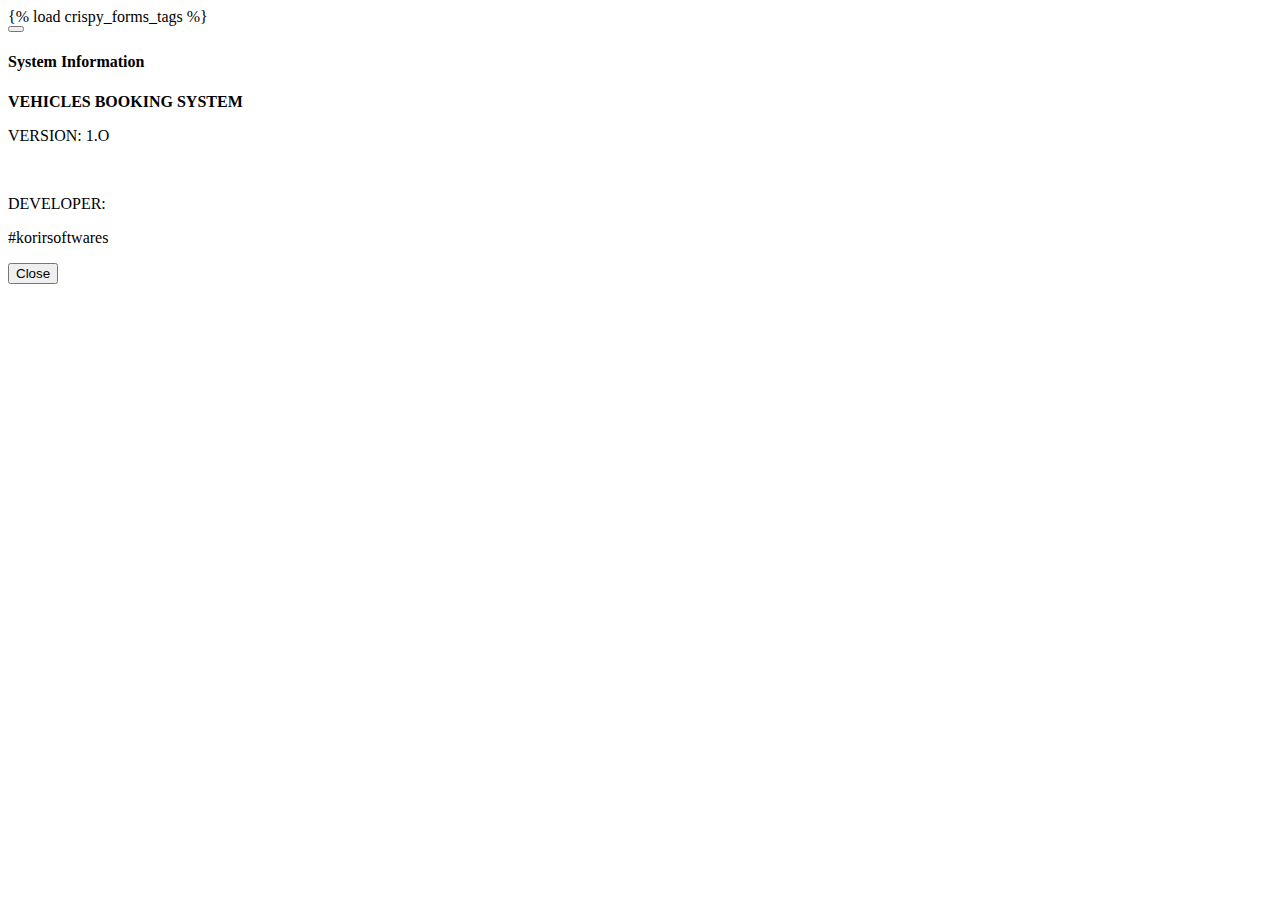
<file: loginapp/templates/navbar.html>
{% load crispy_forms_tags %}
<!DOCTYPE html>
<html lang="en">
<head>
    <meta charset="UTF-8">
    <title>Title</title>
</head>
<body>
       <nav class="navbar navbar-expand-md navbar-dark fixed-top bg-dark">
  <button class="navbar-toggler" type="button" data-toggle="collapse" data-target="#navbarCollapse" aria-controls="navbarCollapse" aria-expanded="false" aria-label="Toggle navigation">
    <span class="navbar-toggler-icon"></span>
  </button>
  <div class="collapse navbar-collapse" id="navbarCollapse">
    <ul class="navbar-nav mr-auto">


  </div>
</nav>

  <div id="myModal" class="modal fade" role="dialog">
      <div class="modal-dialog">
          <!-- Modal content-->
            <div class="modal-content">

                <div class="modal-header">
                    <!-- <button type="button" class="close" data-dismiss="modal">&times;</button> -->
                    <h4 class="modal-title">System Information</h4>
                </div>

                <div class="modal-body">
                    <div class="dev-info">
                      <p class=""><b>VEHICLES BOOKING SYSTEM</b></p>
                      <p>VERSION: 1.O</p><br>

                      <p class="modal-header">DEVELOPER:</p>
                      <p>#korirsoftwares</p>

                    </div>
                </div>

                <div class="modal-footer">
                  <button type="button" class="btn btn-default" data-dismiss="modal">Close</button>
                </div>

            </div>
      </div>
  </div>

</body>
</html>
</file>
